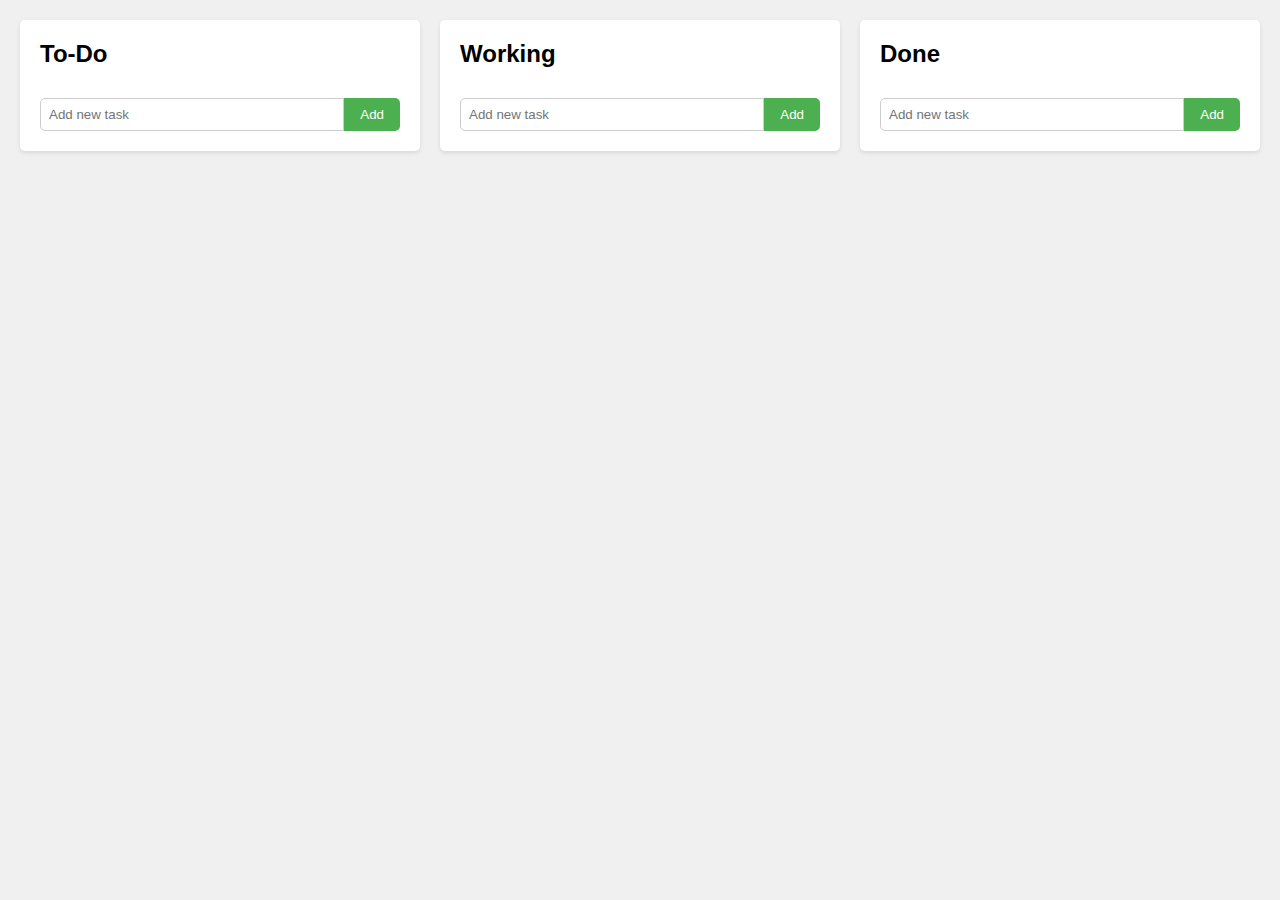
<file: Assignment-3/index.html>
<!DOCTYPE html>
<html lang="en">
<head>
  <meta charset="UTF-8">
  <meta name="viewport" content="width=device-width, initial-scale=1.0">
  <title>Todo List</title>
  <link rel="stylesheet" href="style.css">
</head>
<body>
  <div class="container">
    <div class="list-container">
      <h2>To-Do</h2>
      <ul class="todo-list"></ul>
      <div class="add-card">
        <input type="text" placeholder="Add new task" id="todo-input">
        <button id="todo-add-btn">Add</button>
      </div>
    </div>
    <div class="list-container">
      <h2>Working</h2>
      <ul class="working-list"></ul>
      <div class="add-card">
        <input type="text" placeholder="Add new task" id="working-input">
        <button id="working-add-btn">Add</button>
      </div>
    </div>
    <div class="list-container">
      <h2>Done</h2>
      <ul class="done-list"></ul>
      <div class="add-card">
        <input type="text" placeholder="Add new task" id="done-input">
        <button id="done-add-btn">Add</button>
      </div>
    </div>
  </div>

  <script src="script.js"></script>
</body>
</html>
</file>
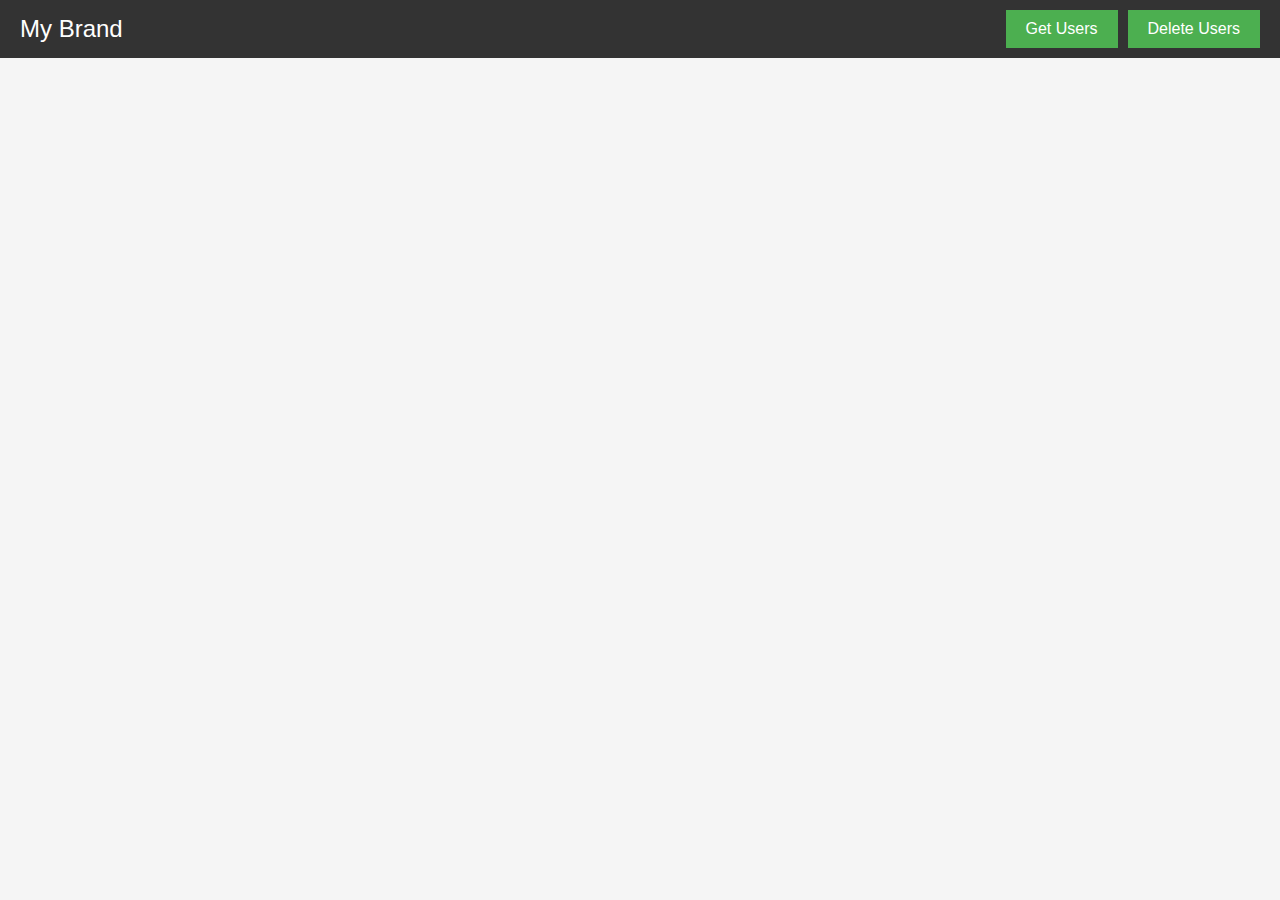
<file: Assignment-1/pop.html>
<!DOCTYPE html>
<html lang="en">
<head>
  <meta charset="UTF-8">
  <meta name="viewport" content="width=device-width, initial-scale=1.0">
  <title>User Cards</title>
  <link rel="stylesheet" href="styles.css">
  <link rel="stylesheet" href="https://cdnjs.cloudflare.com/ajax/libs/font-awesome/5.15.3/css/all.min.css">
</head>
<body>
  <nav class="navbar">
    <div class="brand-name">My Brand</div>
    <div class="nav-buttons">
      <button class="get-users-btn" onclick="fetchUsers()">Get Users</button>
      <button class="delete-users-btn" onclick="clearUserCards()">Delete Users</button>
    </div>
  </nav>
  <div class="loader" style="display: none;">Loading...</div>
  <div class="user-card-grid"></div>
  <script src="app.js"></script>
</body>
</html>
</file>
<file: Assignment-3/style.css>
body {
  font-family: Arial, sans-serif;
  margin: 0;
  padding: 0;
  background-color: #f0f0f0;
}

.container {
  display: flex;
  justify-content: center;
  gap: 20px;
  padding: 20px;
}

.list-container {
  background-color: #fff;
  border-radius: 5px;
  box-shadow: 0 2px 4px rgba(0, 0, 0, 0.1);
  padding: 20px;
  flex: 1;
  max-width: 400px;
}

h2 {
  margin-top: 0;
}

ul {
  list-style-type: none;
  padding: 0;
  margin: 0;
  max-height: 300px;
  overflow-y: auto;
}

li {
  background-color: #f9f9f9;
  padding: 10px;
  margin-bottom: 10px;
  border-radius: 5px;
  box-shadow: 0 1px 2px rgba(0, 0, 0, 0.1);
  cursor: move;
}

.add-card {
  display: flex;
  margin-top: 10px;
}

input[type="text"] {
  flex: 1;
  padding: 8px;
  border: 1px solid #ccc;
  border-radius: 5px 0 0 5px;
}

button {
  background-color: #4caf50;
  color: #fff;
  border: none;
  padding: 8px 16px;
  border-radius: 0 5px 5px 0;
  cursor: pointer;
}
</file>
<file: Assignment-1/styles.css>
body {
    font-family: Arial, sans-serif;
    margin: 0;
    padding: 0;
    background-color: #f5f5f5;
  }
  
  .navbar {
    display: flex;
    justify-content: space-between;
    align-items: center;
    background-color: #333;
    color: #fff;
    padding: 10px 20px;
  }
  
  .brand-name {
    font-size: 24px;
  }
  
  .nav-buttons {
    display: flex;
  }
  
  .get-users-btn,
  .delete-users-btn {
    background-color: #4caf50;
    color: #fff;
    border: none;
    padding: 10px 20px;
    text-align: center;
    text-decoration: none;
    display: inline-block;
    font-size: 16px;
    cursor: pointer;
    margin-left: 10px;
    transition: background-color 0.3s ease;
  }
  
  .get-users-btn:hover,
  .delete-users-btn:hover {
    background-color: #45a049;
  }
  
  .loader {
    display: flex;
    justify-content: center;
    align-items: center;
    height: 200px;
  }
  
  .user-card-grid {
    display: grid;
    grid-template-columns: repeat(3, 1fr);
    grid-gap: 20px;
    padding: 20px;
  }
  
  .user-card {
    background-color: #fff;
    padding: 20px;
    text-align: center;
    box-shadow: 0 2px 4px rgba(0, 0, 0, 0.1);
    border-radius: 5px;
    cursor: pointer;
    transition: transform 0.3s ease;
  }
  
  .user-card:hover {
    transform: scale(1.05);
  }
  
  .user-avatar {
    width: 100px;
    height: 100px;
    border-radius: 50%;
    object-fit: cover;
  }
  
  .user-name {
    margin: 10px 0;
    font-weight: bold;
  }
  
  .user-email {
    margin: 0;
    color: #666;
  }
</file>
